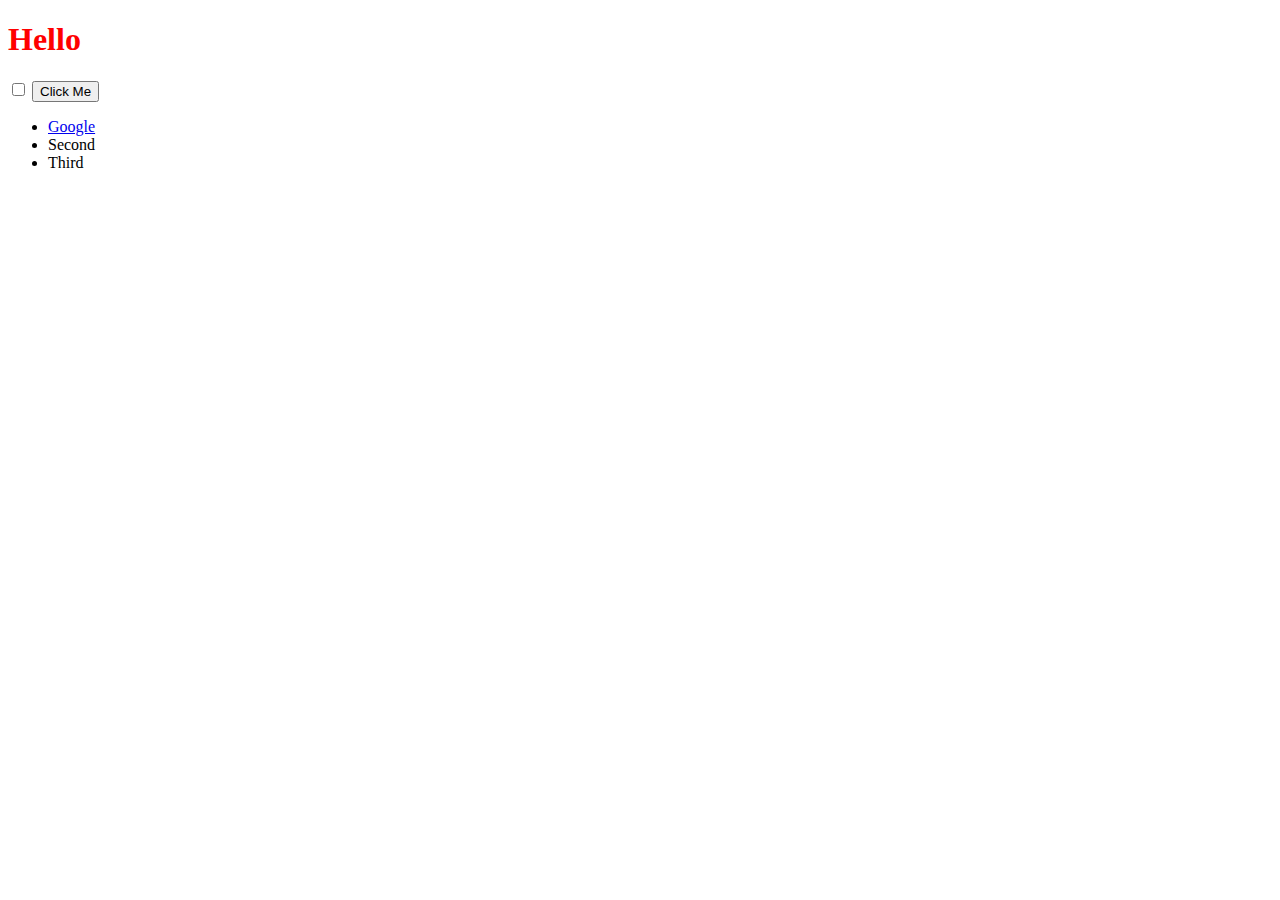
<file: Web Development/DOM Challenge Starting Files/index.html>
<!DOCTYPE html>
<html lang="en" dir="ltr">
  <head>
    <meta charset="utf-8">
    <title>My Website</title>
    <link rel="stylesheet" href="styles.css">

  </head>
  <body>

    <h1>Hello</h1>

    <input type="checkbox">

    <button style=":active color:red;">Click Me</button>

    <ul>
      <li class="list">
        <a href="https://www.google.com">Google</a>
      </li>
      <li class="list">Second</li>
      <li class="list">Third</li>
    </ul>

  </body>

</html>
</file>
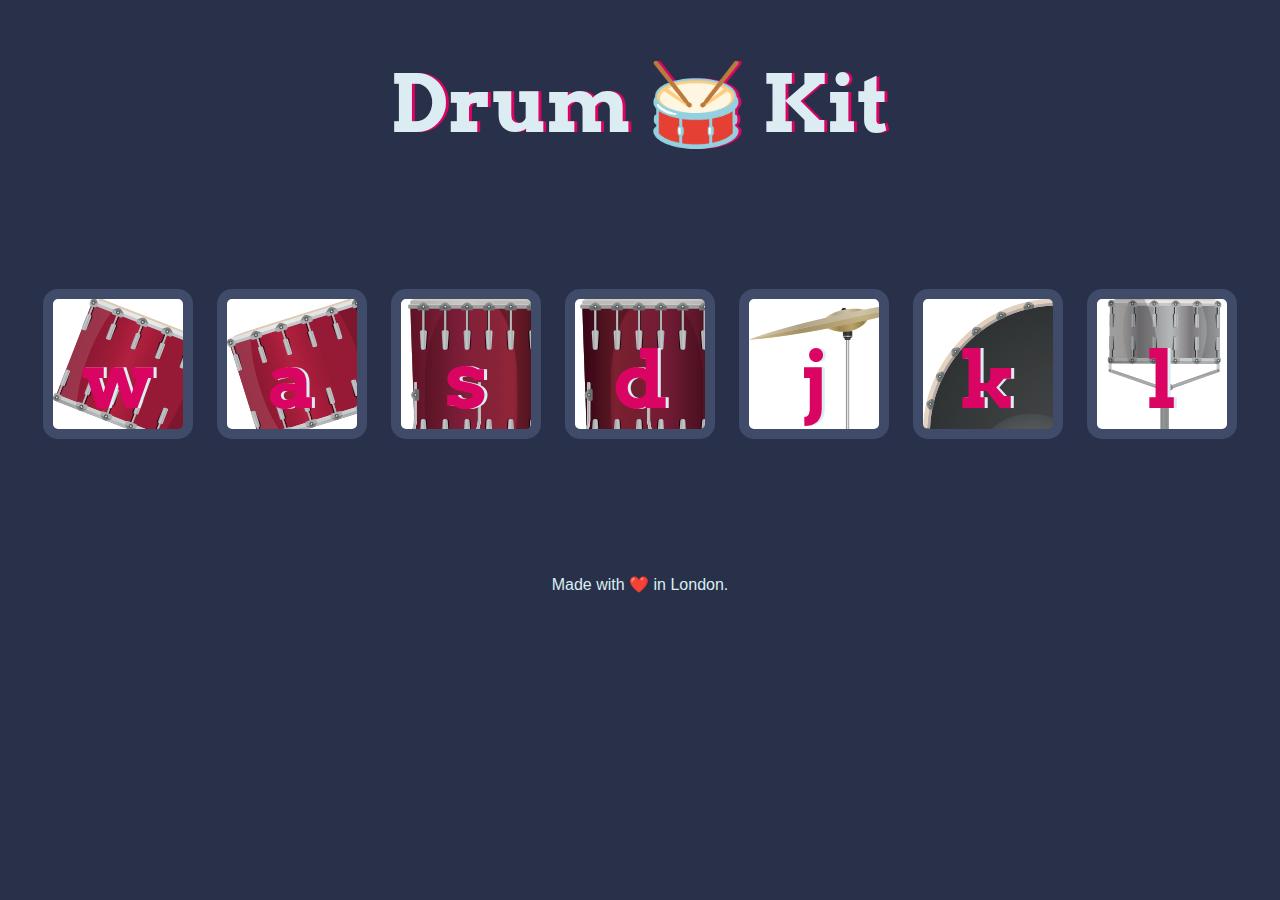
<file: Web Development/Drum Kit Starting Files/index.html>
<!DOCTYPE html>
<html lang="en" dir="ltr">

<head>
  <meta charset="utf-8">
  <title>Drum Kit</title>
  <link rel="stylesheet" href="styles.css">
  <link href="https://fonts.googleapis.com/css?family=Arvo" rel="stylesheet">
</head>

<body>

  <h1 id="title">Drum 🥁 Kit</h1>
  <div class="set">
    <button class="w drum">w</button>
    <button class="a drum">a</button>
    <button class="s drum">s</button>
    <button class="d drum">d</button>
    <button class="j drum">j</button>
    <button class="k drum">k</button>
    <button class="l drum">l</button>
  </div>


  <footer>
    Made with ❤️ in London.
  </footer>
  <script src="index.js"></script>
</body>

</html>
</file>
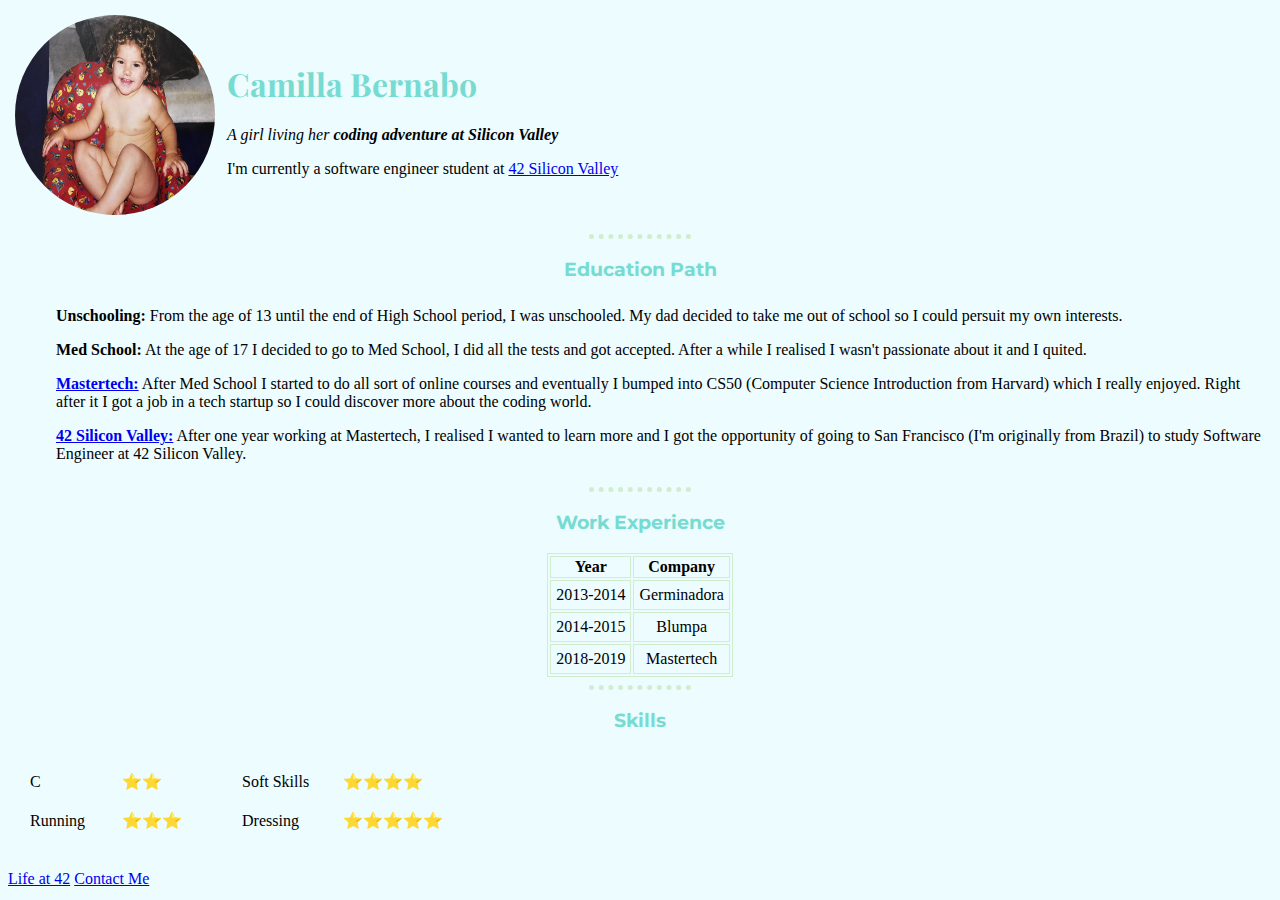
<file: Web Development/Personal Website/index.html>
<!DOCTYPE html>
<html lang="en" dir="ltr">

<head>
  <meta charset="utf-8">
  <title>Girl in the Valley</title>
  <link rel="stylesheet" href="css/style.css">
  <link href="https://fonts.googleapis.com/css?family=Montserrat&display=swap" rel="stylesheet">
  <link href="https://fonts.googleapis.com/css?family=Montserrat|Playfair+Display&display=swap" rel="stylesheet">


</head>

<body>
  <table >
    <td><img src="IMG_3496.jpg" alt="Camilla naked picture as a baby, get out of here you pervert"></td>
    <td><h1>Camilla Bernabo</h1>
    <p><em>A girl living her <strong>coding adventure at Silicon Valley</strong></em></p>
    <p>I'm currently a software engineer student at <a href="https://www.42.us.org/">42 Silicon Valley</a></p></td>
  </table>
  <hr>
  <h3>Education Path</h3>
  <ul>
    <li>
      <strong>Unschooling:</strong> From the age of 13 until the end of High School period, I was unschooled.
      My dad decided to take me out of school so I could persuit my own interests.
    </li>
    <li>
      <strong>Med School:</strong> At the age of 17 I decided to go to Med School, I did all the tests and got accepted. After a while I realised I wasn't passionate about it and I quited.
    </li>
    <li>
      <strong><a href="https://mastertech.com.br/">Mastertech:</a></strong> After Med School I started to do all sort of online courses and eventually I bumped into CS50 (Computer Science Introduction from Harvard) which I really enjoyed. Right after
      it I got a job in a tech startup so I could discover more about the coding world.
    </li>
    <li>
      <strong> <a href="https://www.42.us.org/">42 Silicon Valley:</a></strong> After one year working at Mastertech, I realised I wanted to learn more and I got the opportunity of going to San Francisco (I'm originally from Brazil) to study Software
      Engineer at 42 Silicon Valley.
    </li>
    </ul>
    <hr>
    <h3>Work Experience</h3>
    <table class="work">
      <thead>
        <th>Year</th>
        <th>Company</th>
      </thead>
      <tbody>
        <tr>
          <td>2013-2014</td>
          <td>Germinadora</td>
        </tr>
        <tr>
          <td>2014-2015</td>
          <td>Blumpa</td>
        </tr>
        <tr>
          <td>2018-2019</td>
          <td>Mastertech</td>
        </tr>
      </tbody>
    </table>
    <hr>
    <h3>Skills</h3>
    <table width="400px">
      <tr>
        <td>
          <table width="200px" cellspacing="10px">
            <tr>
              <td>C</td>
              <td>⭐⭐</td>
            </tr>
            <tr>
              <td>Running</td>
              <td>⭐⭐⭐</td>
            </tr>
          </table>
        </td>
        <td>
          <table width="250px" cellspacing="10px">
            <tr>
              <td>Soft Skills</td>
              <td>⭐⭐⭐⭐</td>
            </tr>
            <tr>
              <td>Dressing</td>
              <td>⭐⭐⭐⭐⭐</td>
            </tr>
          </table>
        </td>
      </tr>
    </table>
    <br>
    <a href="42.html">Life at 42</a>
    <a href="contact.html">Contact Me</a>
</body>

</html>
</file>
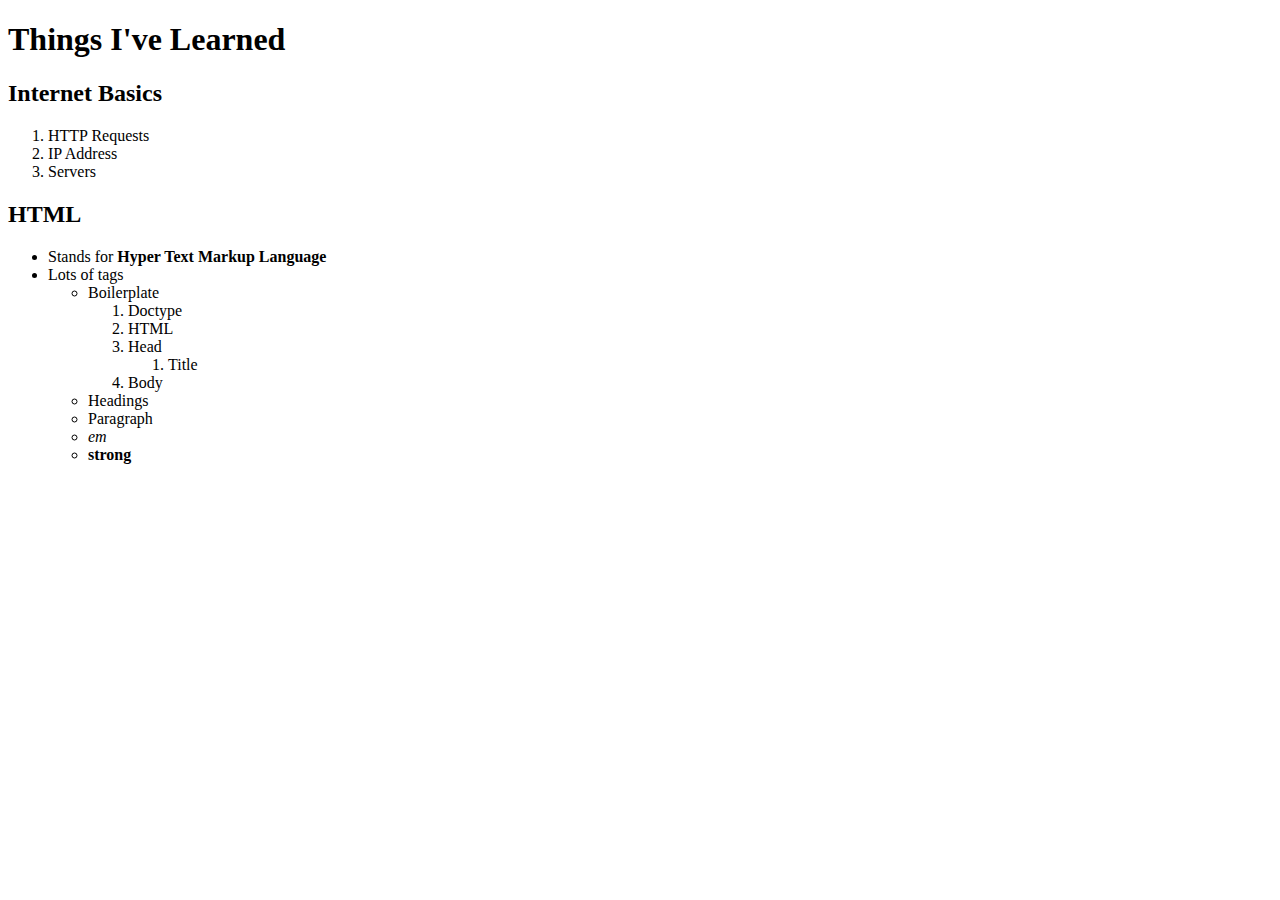
<file: Web Developer Bootcamp/firstpage.html>
<!DOCTYPE html>
<html>
<head>
	<title>Things I've Learned</title>
</head>
<body>

	<h1>Things I've Learned</h1>
	<h2>Internet Basics</h2>
	<ol>
		<li>HTTP Requests</li>
		<li>IP Address</li>
		<li>Servers</li>
	</ol>

	<h2>HTML</h2>

	<ul>
		<li>Stands for <strong>Hyper Text Markup Language</strong></li>
		<li>Lots of tags
			<ul>
				<li>Boilerplate
					<ol>
						<li>Doctype</li>
						<li>HTML</li>
						<li>Head
							<ol>
								<li>Title</li>
							</ol>
						</li>
						<li>Body</li>
					</ol>
				</li>
				<li>Headings</li>
				<li>Paragraph</li>
				<li><em>em</em></li>
				<li ><strong>strong</strong></li>
			</ul>
		</li>

	</ul>
</body>
</html>
</file>
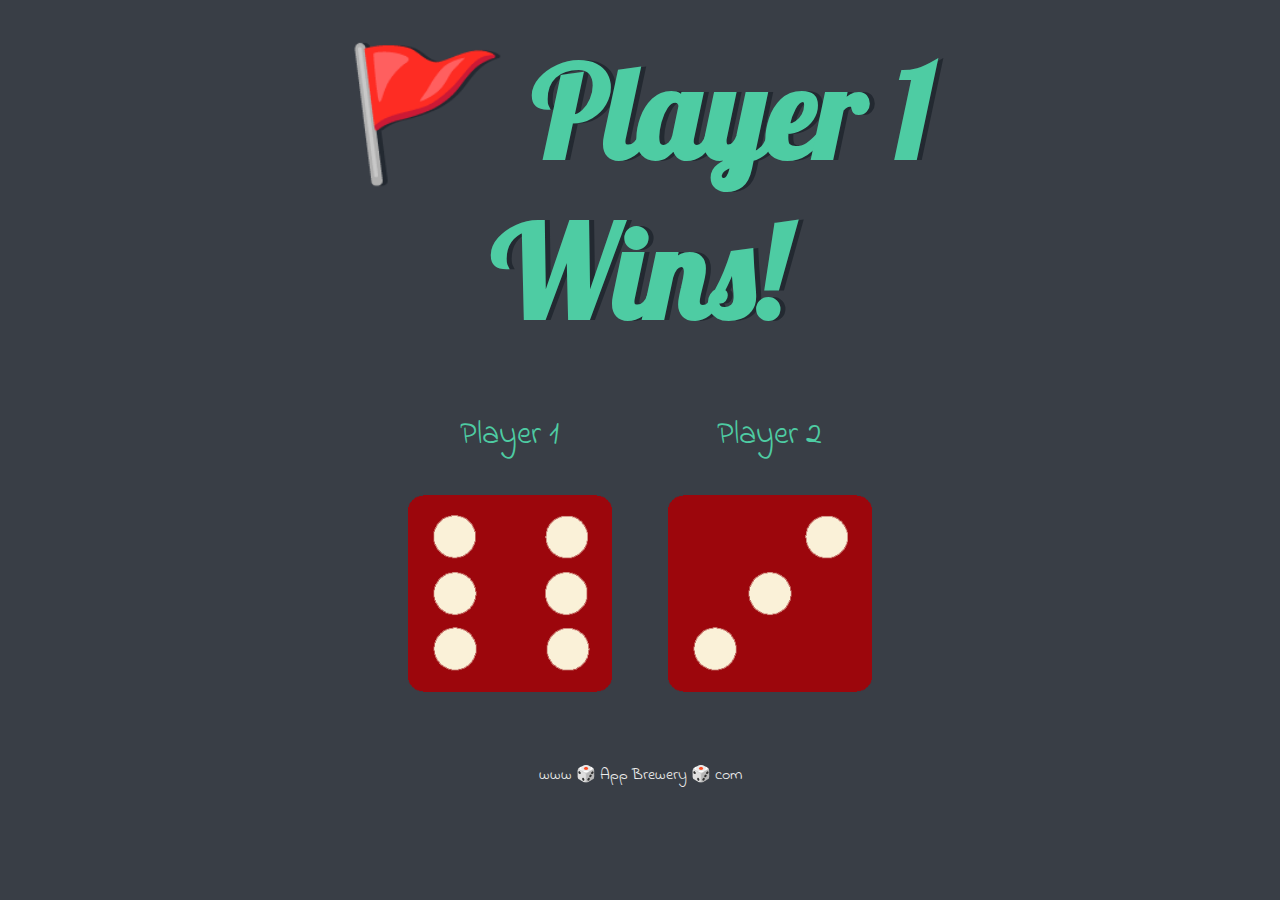
<file: Web Development/Dicee Challenge - Starting Files/dicee.html>
<!DOCTYPE html>
<html lang="en" dir="ltr">
  <head>
    <meta charset="utf-8">
    <title>Dicee</title>
    <link rel="stylesheet" href="styles.css">
    <link href="https://fonts.googleapis.com/css?family=Indie+Flower|Lobster" rel="stylesheet">

  </head>
  <body>

    <div class="container">
      <h1>Refresh Me</h1>

      <div class="dice">
        <p>Player 1</p>
        <img class="img1" src="images/dice6.png">
      </div>

      <div class="dice">
        <p>Player 2</p>
        <img class="img2" src="images/dice6.png">
      </div>

    </div>


  <script src="index.js"></script>
  </body>

  <footer>
    www 🎲 App Brewery 🎲 com
  </footer>
</html>
</file>
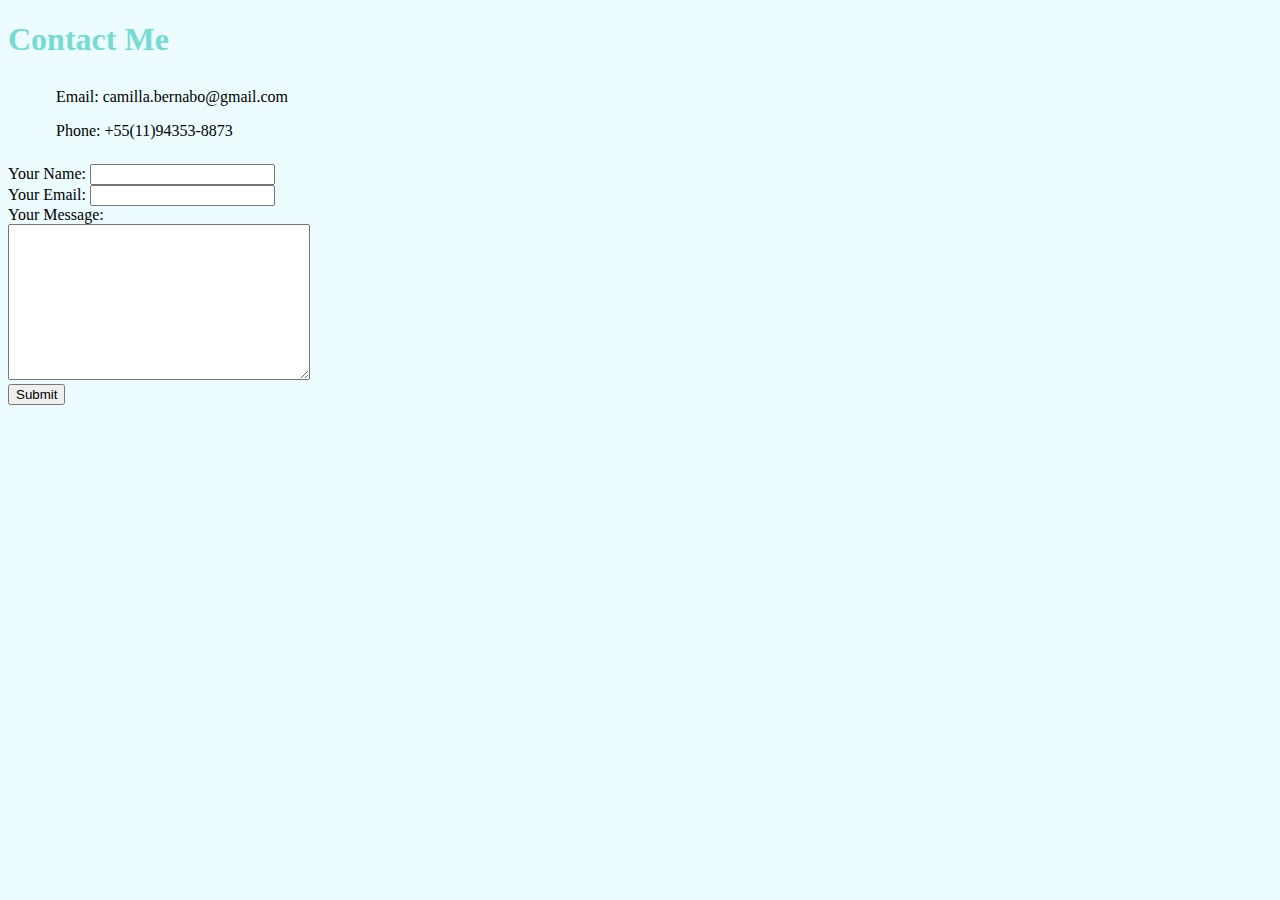
<file: Web Development/Personal Website/contact.html>
<!DOCTYPE html>
<html lang="en" dir="ltr">
  <head>
    <meta charset="utf-8">
    <title>Contact Me</title>
    <link rel="stylesheet" href="css/style.css">
  </head>
  <body>
    <h1>Contact Me</h1>
    <ul>
      <li>Email: camilla.bernabo@gmail.com</li>
      <li>Phone: +55(11)94353-8873</li>
    </ul>
    <form action="mailto:camilla@mastertech.com" method="post" enctype="text/plain">
      <label>Your Name:</label>
      <input type="text" name="yourName" value=""><br>
      <label>Your Email:</label>
      <input type="email" name="yourEmail" value=""><br>
      <label>Your Message:</label><br>
      <textarea name="yourMessage" rows="10" cols="35"></textarea><br>
      <input type="submit" name="" value="Submit">
    </form>
  </body>
</html>
</file>
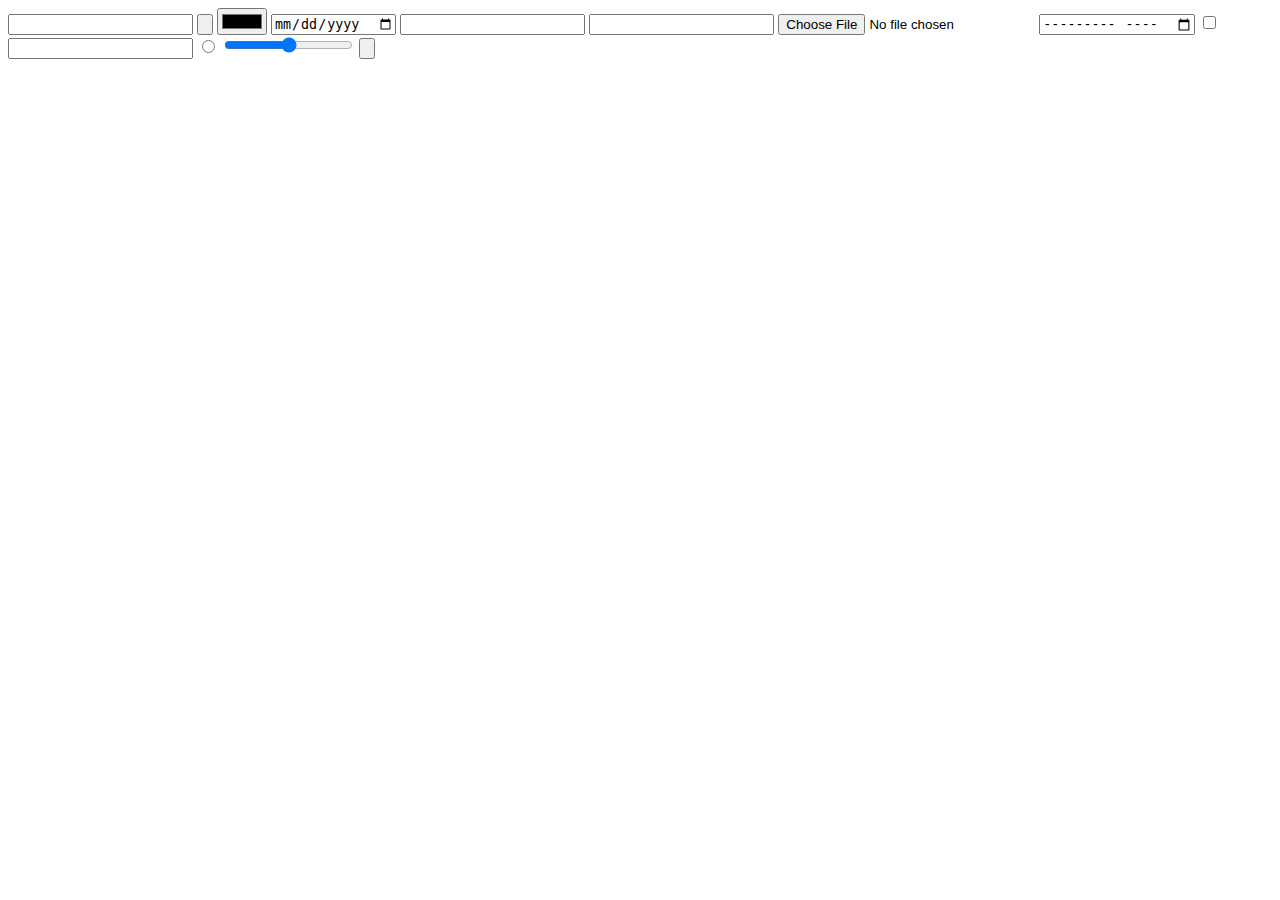
<file: Web Development/Personal Website/inputs.html>
<!DOCTYPE html>
<html lang="en" dir="ltr">
  <head>
    <meta charset="utf-8">
    <title></title>
  </head>
  <body>
    <form class="" action="index.html" method="post">
      <input type="number" name="" value="">
      <input type="button" name="" value="">
      <input type="color" name="" value="">
      <input type="date" name="" value="">
      <input type="datetime" name="" value="">
      <input type="email" name="" value="">
      <input type="file" name="" value="">
      <input type="hidden" name="" value="">
      <input type="image" name="" value="">
      <input type="month" name="" value="">
      <input type="checkbox" name="" value="">
      <input type="password" name="" value="">
      <input type="radio" name="" value="">
      <input type="range" name="" value="">
      <input type="reset" name="" value="">
    </form>
  </body>
</html>
</file>
<file: Web Development/DOM Challenge Starting Files/styles.css>
h1 {
  color: red;
}

.huge {
  font-size: 10rem;
}
</file>
<file: Web Development/Drum Kit Starting Files/styles.css>
body {
  text-align: center;
  background-color: #283149;
}

h1 {
  font-size: 5rem;
  color: #DBEDF3;
  font-family: "Arvo", cursive;
  text-shadow: 3px 0 #DA0463;

}

footer {
  color: #DBEDF3;
  font-family: sans-serif;
}

.w {
  background-image: url("images/tom1.png");
}

.a {
  background-image: url("images/tom2.png");
}

.s {
  background-image: url("images/tom3.png");
}

.d {
  background-image: url("images/tom4.png");
}

.j {
  background-image: url("images/crash.png");
}

.k {
  background-image: url("images/kick.png");
}

.l {
  background-image: url("images/snare.png");
}

.set {
  margin: 10% auto;
}

.game-over {
  background-color: red;
  opacity: 0.8;
}

.pressed {
  box-shadow: 0 3px 4px 0 #DBEDF3;
  opacity: 0.5;
}

.red {
  color: red;
}

.drum {
  outline: none;
  border: 10px solid #404B69;
  font-size: 5rem;
  font-family: 'Arvo', cursive;
  line-height: 2;
  font-weight: 900;
  color: #DA0463;
  text-shadow: 3px 0 #DBEDF3;
  border-radius: 15px;
  display: inline-block;
  width: 150px;
  height: 150px;
  text-align: center;
  margin: 10px;
  background-color: white;
}
</file>
<file: Web Development/Personal Website/css/style.css>
body {
  background-color: #ecfcff;
}

hr {
  border-style: none;
  border-top: 5px dotted #d1eecc;
  width: 8%;
}

img {
  border-radius: 100%;
  height: 200px;
  width: 200px;
}

h1 {
  color: #76dbd1;
  font-family: 'Playfair Display', serif;
}

h3 {
  text-align: center;
  color: #76dbd1;
  font-family: 'Montserrat', sans-serif;
}

ul {
  list-style-type: none;
}

li {
  padding: 8px;
}

.work {
  margin: auto;
  border: 1px solid #d1eecc;
  text-align: center;
}

.work td, .work th {
  border: 1px solid #d1eecc;
}

td {
  padding: 5px;
}
</file>
<file: Web Development/Dicee Challenge - Starting Files/styles.css>
.container {
  width: 70%;
  margin: auto;
  text-align: center;
}

.dice {
  text-align: center;
  display: inline-block;

}

body {
  background-color: #393E46;
}

h1 {
  margin: 30px;
  font-family: 'Lobster', cursive;
  text-shadow: 5px 0 #232931;
  font-size: 8rem;
  color: #4ECCA3;
}

p {
  font-size: 2rem;
  color: #4ECCA3;
  font-family: 'Indie Flower', cursive;
}

img {
  width: 80%;
}

footer {
  margin-top: 5%;
  color: #EEEEEE;
  text-align: center;
  font-family: 'Indie Flower', cursive;

}
</file>
